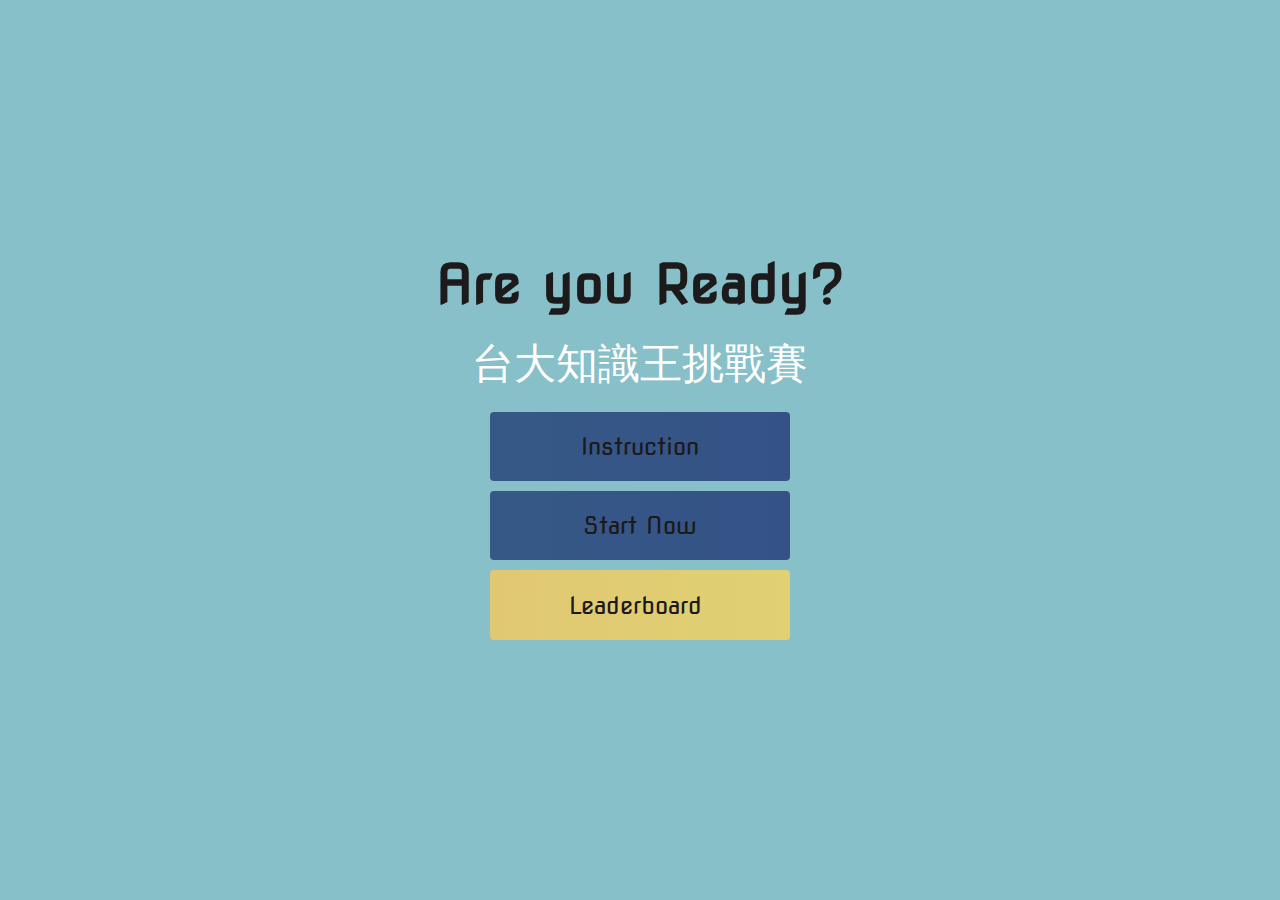
<file: index.html>
<!DOCTYPE html>
<html lang="en">
<head>
    <meta charset="UTF-8">
    <meta http-equiv="X-UA-Compatible" content="IE=edge">
    <meta name="viewport" content="width=device-width, initial-scale=1.0">
    <title>Home Page</title>
    <link rel="stylesheet" href="style.css">
    <link rel="stylesheet" href="https://cdnjs.cloudflare.com/ajax/libs/font-awesome/5.14.0/css/all.min.css" integrity="sha512-1PKOgIY59xJ8Co8+NE6FZ+LOAZKjy+KY8iq0G4B3CyeY6wYHN3yt9PW0XpSriVlkMXe40PTKnXrLnZ9+fkDaog==" crossorigin="anonymous" />
</head>
<body>
    <div class="container">
        <div id="home" class="flex-column flex-center">
            <h1 class="ready">Are you Ready?</h1>
            <span class="ready-ch">台大知識王挑戰賽</span>
            <a href="instruction.html" class="btn">Instruction</a>
            <a href="game.html" class="btn">Start Now</a>
            <a href="highscores.html" id="highscore-btn" class="btn">Leaderboard <i class="fas fa-crown"></i></a>
        </div>
    </div>
</body>
</html>
</file>
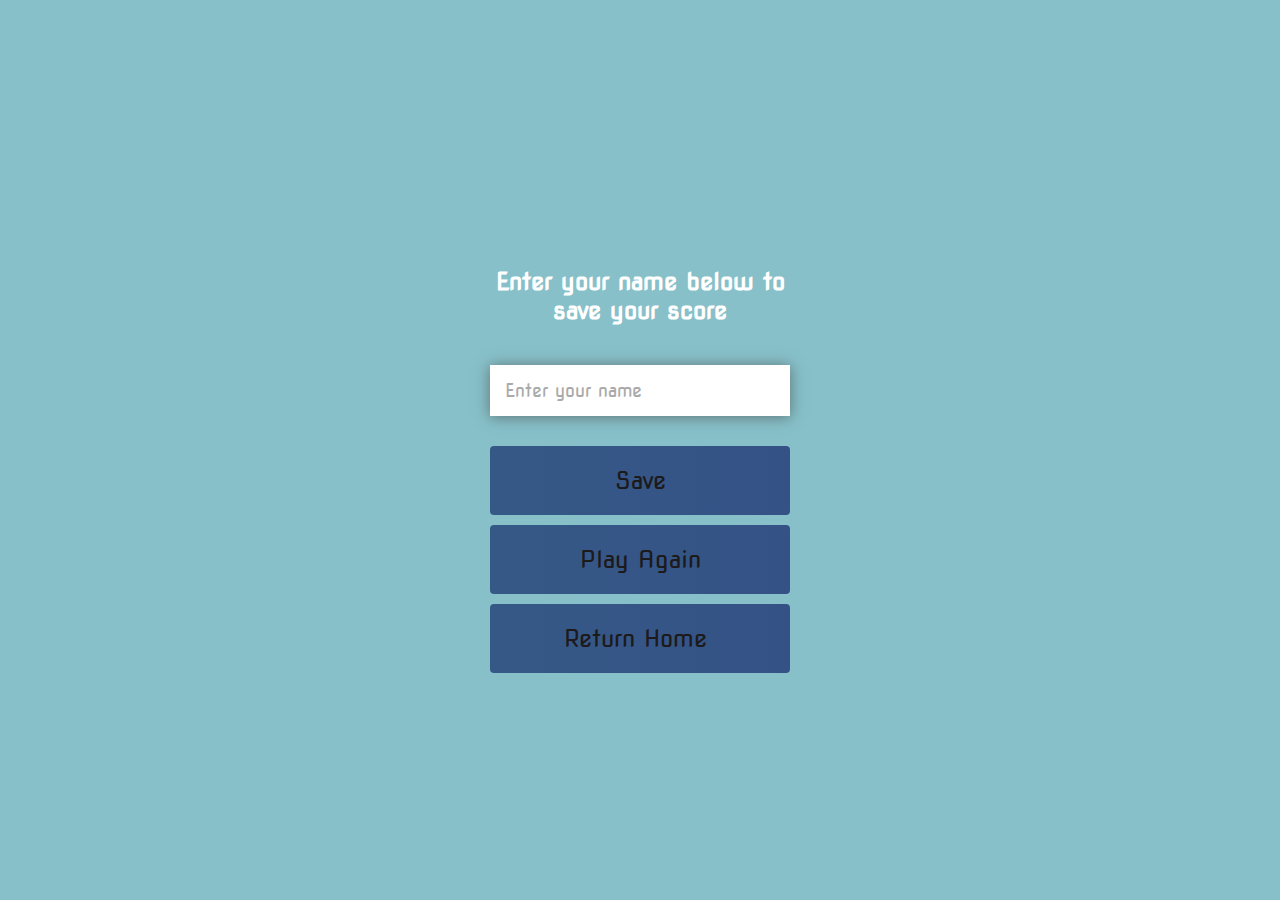
<file: end.html>
<!DOCTYPE html>
<html lang="en">
<head>
    <meta charset="UTF-8">
    <meta http-equiv="X-UA-Compatible" content="IE=edge">
    <meta name="viewport" content="width=device-width, initial-scale=1.0">
    <title>End of the Game</title>
    <link rel="stylesheet" href="style.css">
    <link rel="stylesheet" href="https://cdnjs.cloudflare.com/ajax/libs/font-awesome/5.14.0/css/all.min.css" integrity="sha512-1PKOgIY59xJ8Co8+NE6FZ+LOAZKjy+KY8iq0G4B3CyeY6wYHN3yt9PW0XpSriVlkMXe40PTKnXrLnZ9+fkDaog==" crossorigin="anonymous" />
</head>
<body>
    <div class="container">
        <div id="end" class="flex-center flex-column">
            <h1 id="finalScore">0</h1>
            <form class="end-form-container">
                <h2 id="end-text">Enter your name below to save your score</h2>
                <input type="text" name="name" id="username" placeholder="Enter your name">
                <button class="btn" id="saveScoreBtn" type="submit" onclick="saveHighScore(event)" disabled>Save</button>
            </form>
            <a href="game.html" class="btn">Play Again</a>
            <a href="index.html" class="btn">Return Home <i class="fas fa-home"></i></a>
        </div>
    </div>
    <script src="end.js"></script>
</body>
</html>
</file>
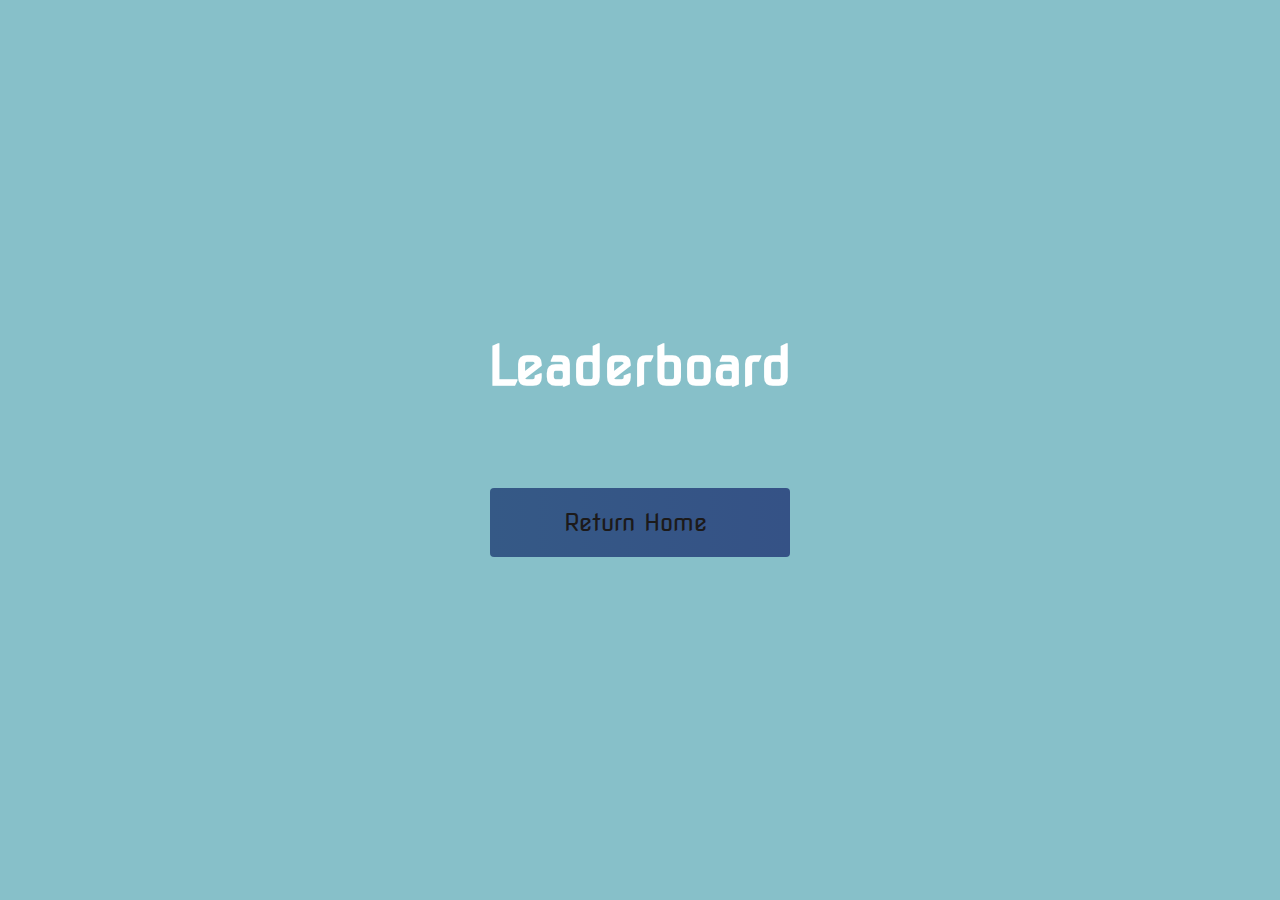
<file: highscores.html>
<!DOCTYPE html>
<html lang="en">
<head>
    <meta charset="UTF-8">
    <meta http-equiv="X-UA-Compatible" content="IE=edge">
    <meta name="viewport" content="width=device-width, initial-scale=1.0">
    <title>High Scores</title>
    <link rel="stylesheet" href="style.css">
    <link rel="stylesheet" href="highscores.css">
    <link rel="stylesheet" href="https://cdnjs.cloudflare.com/ajax/libs/font-awesome/5.14.0/css/all.min.css" integrity="sha512-1PKOgIY59xJ8Co8+NE6FZ+LOAZKjy+KY8iq0G4B3CyeY6wYHN3yt9PW0XpSriVlkMXe40PTKnXrLnZ9+fkDaog==" crossorigin="anonymous" />
</head>
<body>
    <div class="container">
        <div id="highScores" class="flex-center flex-column">
            <h1 id="finalScore"> Leaderboard</h1>
            <ul id="highScoresList"></ul>
            <a href="index.html" class="btn">Return Home<i class="fas fa-home"></i></a>
        </div>
    </div>
    <script src="highscores.js"></script>
</body>
</html>
</file>
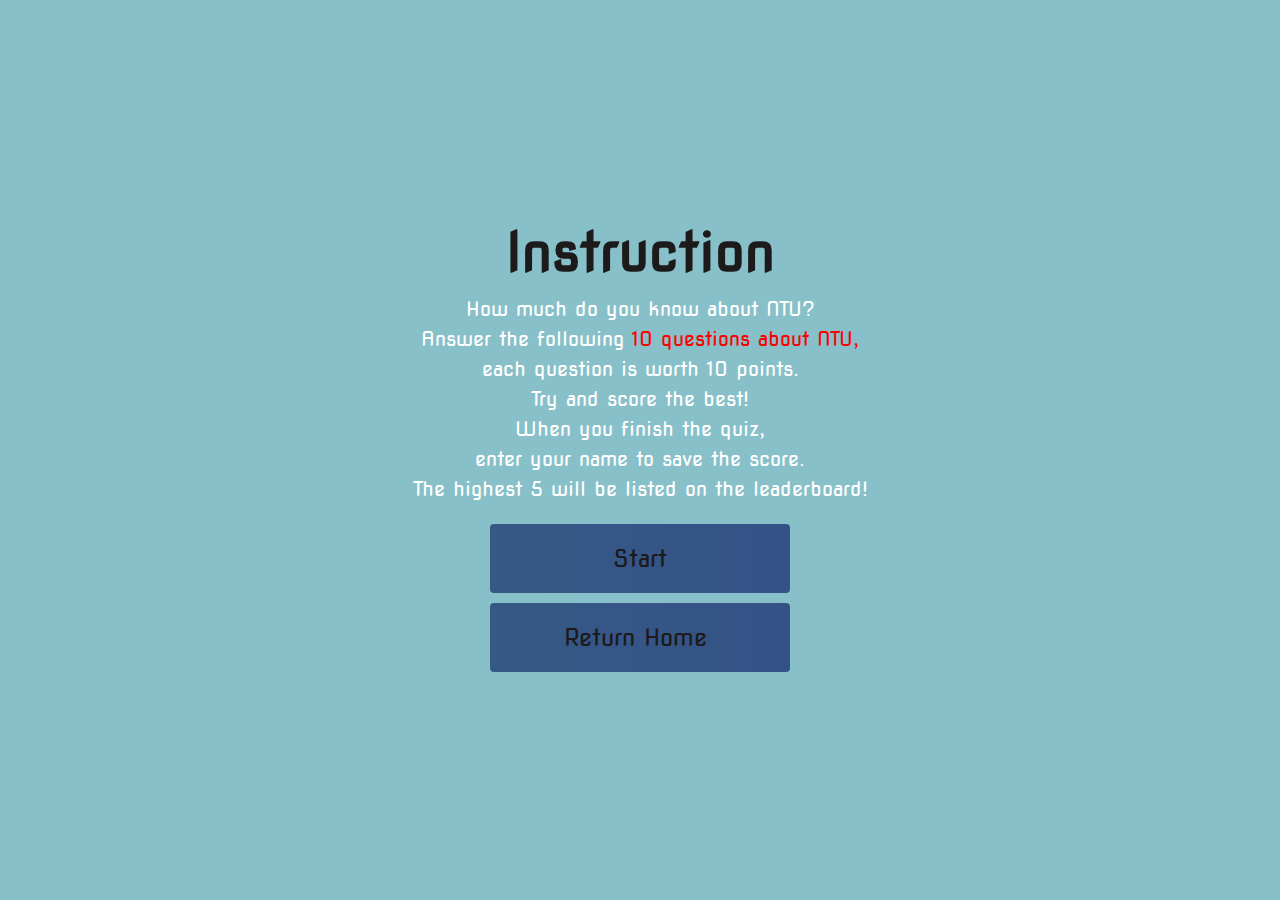
<file: instruction.html>
<!DOCTYPE html>
<html lang="en">
<head>
    <meta charset="UTF-8">
    <meta http-equiv="X-UA-Compatible" content="IE=edge">
    <meta name="viewport" content="width=device-width, initial-scale=1.0">
    <title>Instruction</title>
    <link rel="stylesheet" href="style.css">
    <link rel="stylesheet" href="https://cdnjs.cloudflare.com/ajax/libs/font-awesome/5.14.0/css/all.min.css" integrity="sha512-1PKOgIY59xJ8Co8+NE6FZ+LOAZKjy+KY8iq0G4B3CyeY6wYHN3yt9PW0XpSriVlkMXe40PTKnXrLnZ9+fkDaog==" crossorigin="anonymous" />
</head>
<body>
    <div class="container">
        <div id="instruction" class="flex-column flex-center">
            <h1 class="instru">Instruction</h1>
            <p class="rule">
                How much do you know about NTU? 
                <br>Answer the following <span class="ntu rule">10 questions about NTU,</span> 
                <br>each question is worth 10 points.
                <br>Try and score the best!
                <br>When you finish the quiz, 
                <br>enter your name to save the score.
                <br>The highest 5 will be listed on the leaderboard!
            </p>
            <a href="game.html" class="btn">Start</a>
            <a href="index.html" class="btn">Return Home <i class="fas fa-home"></i></a>
        </div>
    </div>
</body>
</html>
</file>
<file: style.css>
@import url('https://fonts.googleapis.com/css2?family=Nova+Square&display=swap');
:root {
    background-color:#87c0c9 ;
}

*{
    box-sizing: border-box;
    margin: 0;
    padding: 0;
    font-size: 62.5%;
    font-family: 'Nova Square', cursive;
}

h1{
    font-size: 5.4rem;
    color: #fff;
    margin-bottom: 5rem;
}
h2{
    font-size: 4.2rem;
    margin-bottom: 4rem;
}
.container{
    width: 100vw;
    height: 100vh;
    display: flex;
    justify-content: center;
    align-items: center;
    max-width: 80rem;
    margin: 0 auto;
    padding: 2rem;
}

.flex-column{
    display: flex;
    flex-direction: column;
}
.flex-center{
    justify-content: center;
    align-items: center;
}
.justify-center{
    justify-content: center;
}
.text-center{
    text-align: center;
}

.ready{
    margin-bottom: 2rem;
    color: rgb(28, 26, 26);

}
.ready-ch{
    font-size: 4.2rem;
    color: #fff;
    margin-bottom: 2rem;
}
.hidden{
    display: none;
}
.btn{
    font-size: 2.4rem;
    padding: 2rem 0;
    width: 30rem;
    text-align: center;
    margin-bottom: 1rem;
    text-decoration: none;
    color: rgb(28, 26, 26);
    background: linear-gradient(90deg, #355986 0%, #355286 100%);
    border-radius: 4px;
}
.btn:hover{
    cursor: pointer;
    box-shadow: 0 0.4rem 1.4rem 0 rgba(42, 70, 106, 0.6);
    transition: transform 150ms;
    transform: scale(1.03);
}
.btn[disabled]:hover{
    cursor: not-allowed;
    box-shadow: none;
    transform: none;
}
#highscore-btn{
    background: linear-gradient(90deg, #E0C872 0%, #E0d172 100%);
}
#highscore-btn:hover{
    box-shadow: 0 0.4rem 1.4rem 0 rgba(217, 187, 82, 0.5);
}
.fa-crown{
    font-size: 2.5rem;
    margin-left: 1rem;
}
/*Instruction Page CSS*/
.instru{
    margin-bottom: 1rem;
    color: rgb(28, 26, 26);
}

.rule{
    font-size: 2rem;
    color: #fff;
    text-align: center;
    margin-bottom: 2rem;
    line-height: 3rem;
}
.ntu{
    color: red;
}
/*End Page CSS*/
.end-form-container{
    width: 100%;
    display: flex;
    flex-direction: column;
    align-items: center;
    max-width: 30rem;
}

input{
    margin-bottom: 1rem;
    width: 20rem;
    padding: 1.5rem;
    font-size: 1.8rem;
    border: none;
    box-shadow: 0 0.1rem 1.4rem 0 #5D7275;
}
input::placeholder{
    color: #aaa;
}
#username{
    margin-bottom: 3rem;
    width: 100%;
    outline: none;
}

#end-text{
    font-size: 2.4rem;
    color: #fff;
    text-align: center;
}
#saveScoreBtn{
    border: none;
}

.fa-home{
    margin-left: 1rem;
    font-size: 2rem;
    color: rgb(28, 26, 26);
}
</file>
<file: highscores.css>
body{
    color: #fff;
}

#highScoresList{
    list-style: none;
    margin-bottom: 4rem;
}

.high-score{
    font-size: 2.8rem;
    margin-bottom: 0.5rem;
}
</file>
